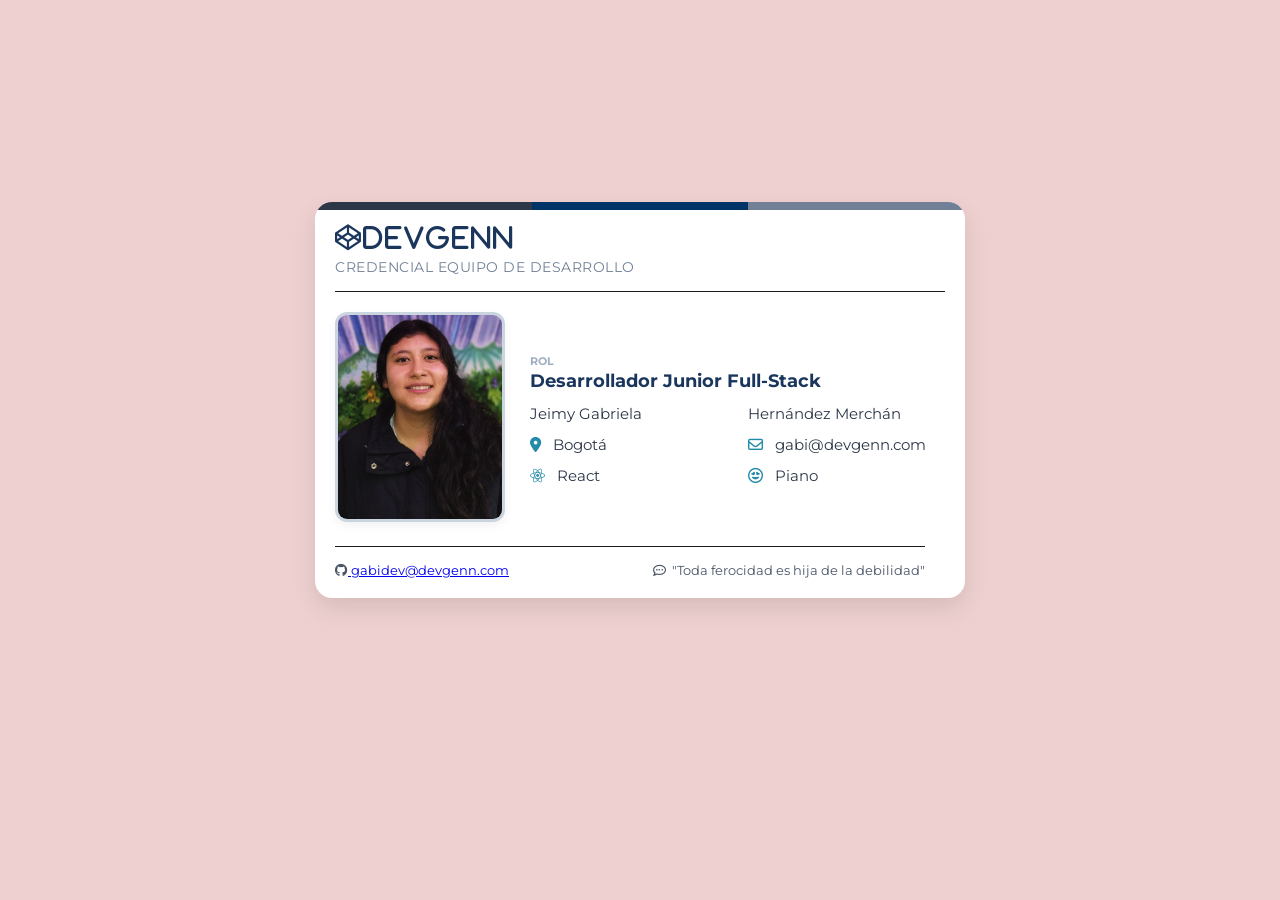
<file: Taller card/index.html>
<!DOCTYPE html>
<html lang="es">
<head>
    <meta charset="UTF-8">
    <meta name="viewport" content="width=device-width">
    <link rel="stylesheet" href="style.css">
    <link rel="stylesheet" href="https://cdnjs.cloudflare.com/ajax/libs/font-awesome/6.4.0/css/all.min.css">
    <link rel="preconnect" href="https://fonts.googleapis.com">
    <link rel="preconnect" href="https://fonts.gstatic.com" crossorigin>
    <link href="https://fonts.googleapis.com/css2?family=Montserrat:wght@400;500;600;700;800&family=Space+Grotesk:wght@500;600;700&family=OCR+A+Extended&family=Courier+Prime:wght@700&display=swap" rel="stylesheet">
    <title>Credencial</title>
</head>
<body>
    <main>
        <div class="bandera-superior">
            <span class="gris"></span>
            <span class="azul"></span>
            <span class="azul-claro"></span>
        </div>
        <section id="Encabezado">
            <h1><i class="fa-brands fa-codepen">DEVGENN</i></h1>
            <p class="sub-titulo">Credencial Equipo de Desarrollo</p>
        </section>
        <section id ="informacion">
            <div class="contenedor-foto">
                <img src="foto perfil 2.jpg" alt="Foto">
            
            </div>
            <div>
                <h2>Rol</h2>
                <p>Desarrollador Junior Full-Stack</p>
                <p>Jeimy Gabriela</p>
                <p>Hernández Merchán</p>
                <p><i class="fa-solid fa-location-dot"></i>Bogotá</p>
                <p><i class="fa-regular fa-envelope"></i>gabi@devgenn.com</p>
                <p><i class="fa-brands fa-react"></i>React</p>
                <p><i class="fa-regular fa-face-grin-hearts"></i>Piano</p>
            </div>
        
        </section>
        <section id="pie">
            <p><i class="fa-brands fa-github"><a href="https://github.com/gabriela-hm"> gabidev@devgenn.com </a></i></p>
            <p><i class="fa-regular fa-comment-dots"></i>"Toda ferocidad es hija de la debilidad"</p>
        </section>
    </main>
</body>
</html>
</file>
<file: Taller card/style.css>
/* Configuración general*/
* {
    box-sizing: border-box; /* Incluye el padding y el borde al ancho y alto total */
    margin: 0; /* Elimina el margen exterior */
    padding: 0; /* Elimina el relleno interior */
    font-family: 'Montserrat', sans-serif ; /* Fuente */
}

body {
    background-color: #eed0d0; /* color de fondo */
    display: flex; /* contenedor flexible para alinear y distribuir sus elementos hijos */
    justify-content: center; /* centra los elementos hijos horizontal */
    align-items: center; /* centra vertical, pero es necesario o sino centra el elemento arriba */
    min-height: 800px; /* altura min del contenedor */
}

/* Contenedor main de la tarjeta */
main {
    background: #ffffff;/* fondo del elemnto */
    width: 650px; /* ancho fijo para el elemento */
    padding: 20px; /* espacio de relleno en todos los lados del elemento */
    border-radius: 17px; /* redondea las esquinas */
    box-shadow: 0 10px 25px rgba(0, 0, 0, 0.1); /* sombra, desplazamiento horizontal,*/ 
    position: relative; /* posiciona el elemento respecto a su lugar original */
    overflow: hidden; /* oculta lo que sale del borde */
}

/* Encabezado */
#Encabezado {
    border-bottom: 1px solid #1c1a1a;/* dibuja una linea fina abajo de la clase */
    padding-bottom: 15px; /* espacio interno */
    margin-bottom: 20px; /* espacio externo */
}
/* Contenedor de la franja superior*/
.bandera-superior {
    display: flex; /* contenedor flexible */
    height: 8px; /* Altura de la franja */
    width: 100%; /* ancho de la franja */
    position: absolute; /* ppsicion exacta dentro de su caja de referencia */
    top: 0; /* pega el elemento al borde de arriba */
    left: 0; /* pega el elemento al borde de la izquierda */
}

/* Franjas individuales  */
.bandera-superior .gris {
    background-color: #2d3748; /* color del fondo */
    flex: 1; /* reparte el espacio entre las franjas*/
}

.bandera-superior .azul {
    background-color: #003366;
    flex: 1;
}

.bandera-superior .azul-claro {
    background-color: #718096;
    flex: 1;
}

#Encabezado h1 {
    font-size: 26px;/* tamaño */
    color: #1a365d; /* color */
    letter-spacing: 2px; /* espacio  */
}

#Encabezado .sub-titulo {
    font-size: 14px; /* tamaño */
    color: #718096; /* color */
    text-transform: uppercase; /* texto a mayúsculas */
    letter-spacing: 0.5px; /* espacio */
    margin-top: 4px; /* espacio externo superior */
}

/* Sección de Información y Foto */
#informacion {
    display: flex;/* contenedor flexible */
    gap: 25px; /* espacios entre los elementos internos */
    align-items: center; /* centra los elementos en sentido vertical */
}


.contenedor-foto img {
    width: 170px;/* ancho para la foto */
    height: 210px;/* alto */
    object-fit: cover; /*llena el espacio sin deformarse la foto  */
    border-radius: 12px; /* borde esquinas */
    border: 3px solid #cbd5e0; /* borde color */
    box-shadow: 0 4px 10px rgba(0, 0, 0, 0.05); /* sombra */
}

/* Estilos para los datos internos */
#informacion div:nth-child(2) { /* selecciona el div 2 */
    display: grid; /* elementos en columnas */
    grid-template-columns: 1fr 1fr; /* numero de columnas */
    gap: 12px 20px; /* espacio entre filas y columnas */
    width: 100%; /* ancho */
}

/* Ajustes de tipografía para los campos de texto */
#informacion h2 {
    font-size: 11px;
    color: #a0aec0;
    text-transform: uppercase;
    grid-column: span 2; /* ocupa dos columnas */
    margin-bottom: -10px; /* acerca el elemento de abajo a èl */
}

#informacion p {
    font-size: 15px;
    color: #2d3748;
}

/* Destacar el rol y nombre completo */
#informacion p:nth-of-type(1) {
    font-weight: bold;/* negrita */
    color: #1a365d;
    font-size: 18px;
    grid-column: span 2; /* ocupa dos columnas */
}



/* Iconos y tecnologías */
#informacion i {
    margin-right: 12px; /* margen al lado derecho */
    color: #248aa9;
}

/* Pie de página de la credencial */
#pie {
    margin-top: 20px;
    padding-top: 15px;
    border-top: 1px solid #1c1a1a;
    display: flex;
    justify-content: space-between;
    align-items: center;
    font-size: 13px;
    color: #4a5568;
    margin-right: 20px;
}



#pie p i {
    margin-right: 6px;
}
</file>
